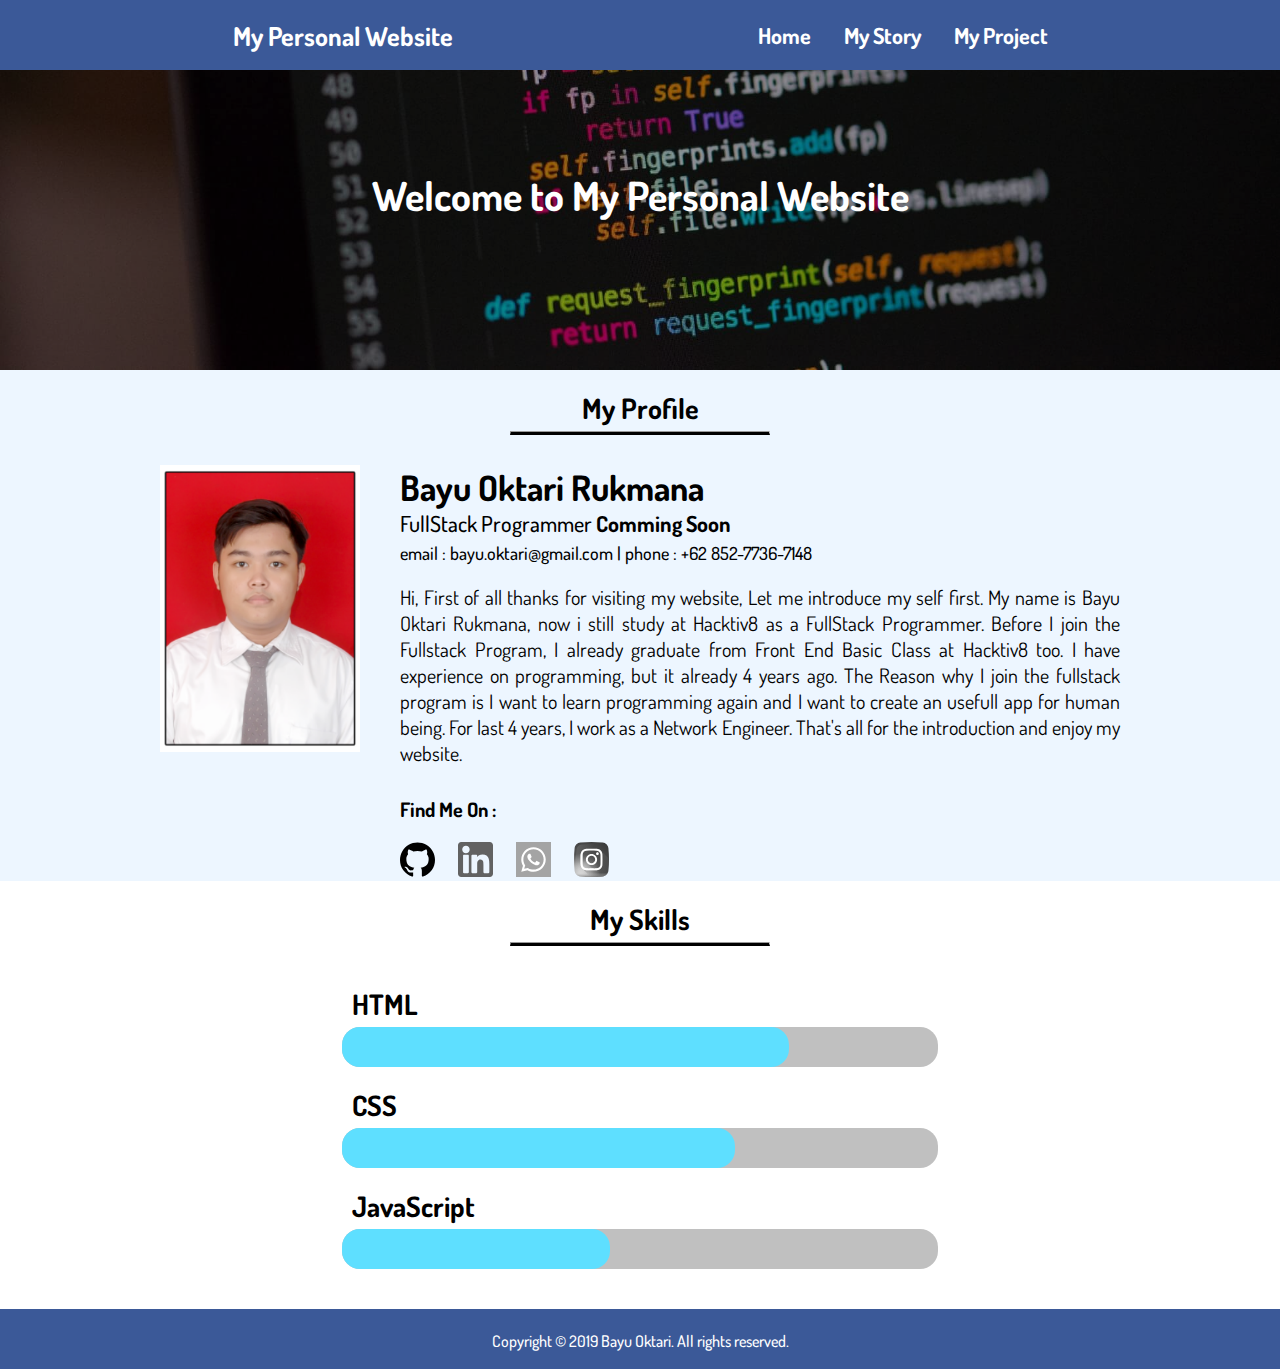
<file: index.html>
<!DOCTYPE html>
<html lang="en">
  <head>
    <meta charset="UTF-8" />
    <meta name="viewport" content="width=device-width, initial-scale=1.0" />
    <meta http-equiv="X-UA-Compatible" content="ie=edge" />
    <title>My Personal Website</title>
    <link rel="stylesheet" href="./css/style.css" />
  </head>
  <body>
    <!-- Header Section -->
    <header>
      <nav>
        <div class="brand"><a href="./index.html">My Personal Website</a></div>
        <div class="nav-link">
          <li><a class="link-item mr-30" href="./index.html">Home</a></li>
          <li><a class="link-item mr-30" href="./comming.html">My Story</a></li>
          <li><a class="link-item" href="./comming.html">My Project</a></li>
        </div>
      </nav>
    </header>
    <!-- Header End -->
    <section class="banner">
      <div class="banner-overlay"></div>
      <h2 class="hero-text">Welcome to My Personal Website</h2>
    </section>
    <main>
      <h2>My Profile</h2>
      <hr class="line-title" />
      <div class="wrapper">
        <figure>
          <img src="./img/Capture.PNG" />
        </figure>
        <article>
          <h3 class="name">Bayu Oktari Rukmana</h3>
          <h5 class="job-title">
            FullStack Programmer <strong>Comming Soon</strong>
          </h5>
          <h5 class="contact">
            email : bayu.oktari@gmail.com | phone : +62 852-7736-7148
          </h5>
          <p class="desc">
            Hi, First of all thanks for visiting my website, Let me introduce my
            self first. My name is Bayu Oktari Rukmana, now i still study at
            Hacktiv8 as a FullStack Programmer. Before I join the Fullstack
            Program, I already graduate from Front End Basic Class at Hacktiv8
            too. I have experience on programming, but it already 4 years ago.
            The Reason why I join the fullstack program is I want to learn
            programming again and I want to create an usefull app for human
            being. For last 4 years, I work as a Network Engineer. That's all
            for the introduction and enjoy my website.
          </p>
          <h4 class="find">Find Me On :</h4>
          <ul>
            <li class="socmed-icon">
              <a href="https://github.com/bayuoktari"
                ><img src="./img/github-logo.svg"</a
              >
            </li>
            <li class="socmed-icon">
              <a href="https://id.linkedin.com/in/bayuoktari" target="__blank"
                ><img src="./img/linkedin.svg"
              /></a>
            </li>
            <li class="socmed-icon">
              <a
                href="https://api.whatsapp.com/send?phone=6285277367148"
                target="__blank"
                ><img src="./img/whatsapp.svg"</a
              >
            </li>
            <li class="socmed-icon">
              <a href="https://instagram.com/bayuoktari" target="__blank"
                ><img src="./img/instagram.svg"
              /></a>
            </li>
          </ul>
        </article>
      </div>
    </main>
    <section class="skill">
      <h2>My Skills</h2>
      <hr class="line-title" />
      <div class="container-skill">
        <div class="skill-wrapper">
          <h3 class="skill-name">HTML</h3>
          <div class="bar-border">
            <div class="bar-progress" style="width:75%;"></div>
          </div>
        </div>
        <div class="skill-wrapper">
          <h3 class="skill-name">CSS</h3>
          <div class="bar-border">
            <div class="bar-progress" style="width:66%;"></div>
          </div>
        </div>
        <div class="skill-wrapper">
          <h3 class="skill-name">JavaScript</h3>
          <div class="bar-border">
            <div class="bar-progress" style="width:45%;"></div>
          </div>
        </div>
      </div>
    </section>
    <footer>
      <p class="copyright">
        Copyright © 2019 Bayu Oktari. All rights reserved.
      </p>
    </footer>
  </body>
</html>
</file>
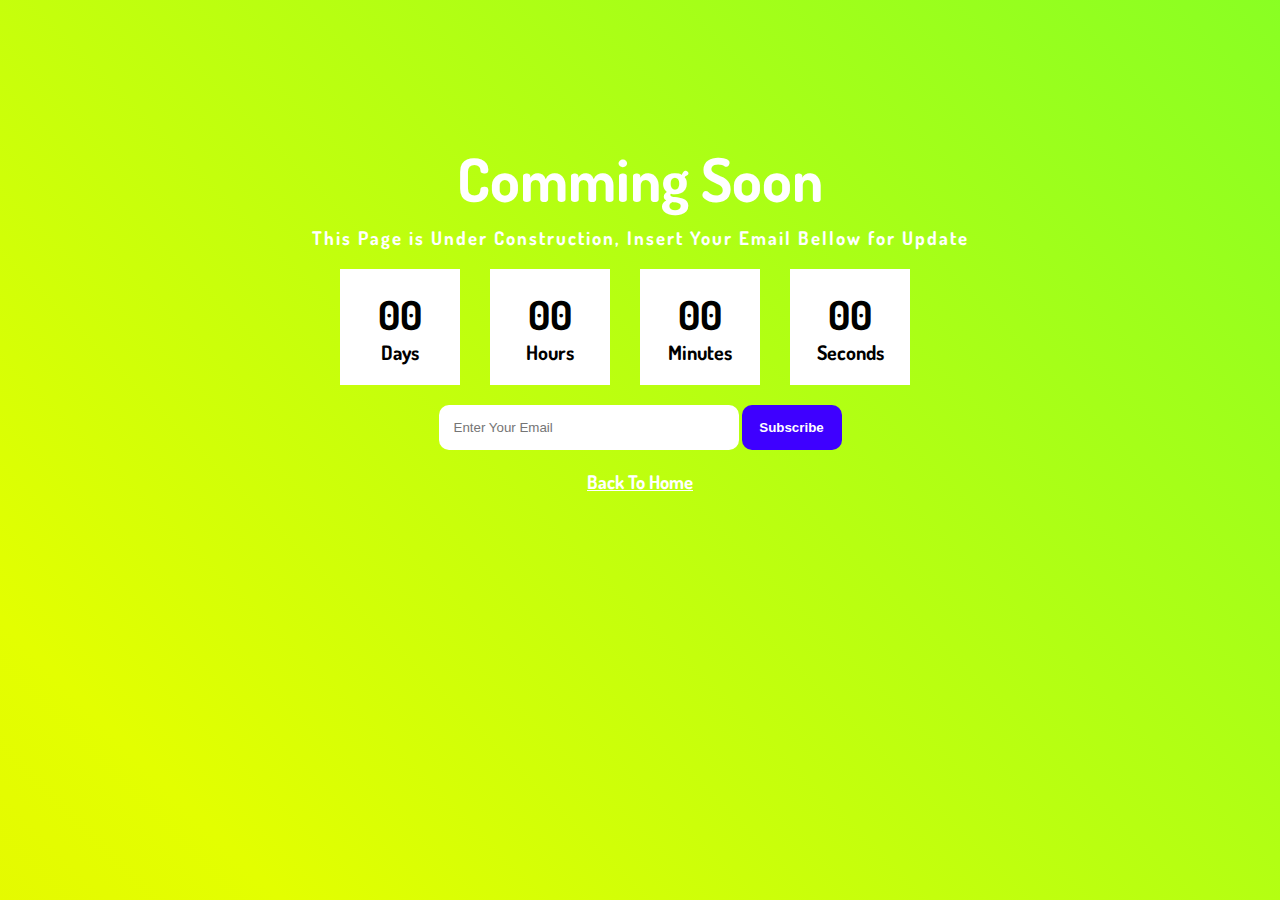
<file: comming.html>
<!DOCTYPE html>
<html lang="en">
  <head>
    <meta charset="UTF-8" />
    <meta name="viewport" content="width=device-width, initial-scale=1.0" />
    <meta http-equiv="X-UA-Compatible" content="ie=edge" />
    <title>Comming Soon</title>
    <link rel="stylesheet" href="./css/style.css" />
  </head>
  <body>
    <section class="bg-page">
      <div class="container-soon">
        <h1>Comming Soon</h1>
        <h3 class="detail">
          This Page is Under Construction, Insert Your Email Bellow for Update
        </h3>
        <div class="countdown-dummy">
          <div class="day">
            <h2 class="number">00</h2>
            <h3 class="text-count">Days</h3>
          </div>

          <div class="day">
            <h2 class="number">00</h2>
            <h3 class="text-count">Hours</h3>
          </div>

          <div class="day">
            <h2 class="number">00</h2>
            <h3 class="text-count">Minutes</h3>
          </div>

          <div class="day">
            <h2 class="number">00</h2>
            <h3 class="text-count">Seconds</h3>
          </div>
        </div>
        <form action="">
          <input type="email" id="email" placeholder="Enter Your Email" />
          <button type="submit" class="btn-subs">Subscribe</button>
        </form>
        <h3 class="back-home"><a href="./index.html">Back To Home</a></h3>
      </div>
    </section>
  </body>
</html>
</file>
<file: css/style.css>
@import url("https://fonts.googleapis.com/css?family=Dosis:400,500,700&display=swap");
* {
  margin: 0;
  padding: 0;
  box-sizing: border-box;
}
body {
  font-family: "Dosis", sans-serif;
  background-color: #edf6ff;
}
header nav {
  background-color: #3b5998;
  height: 70px;
  padding: 10px 80px;
  display: flex;
  justify-content: space-around;
  align-items: center;
  position: relative;
  z-index: 10;
}
header nav .brand {
  font-size: 26px;
}
header nav .brand a {
  color: #fff;
  text-decoration: none;
  font-weight: 700;
}
header nav .nav-link li {
  list-style: none;
  display: inline;
  margin-right: 30px;
  font-size: 22px;
}
.link-item {
  color: #ffff;
  font-weight: 700;
  text-decoration: none;
}
.nav-link li:nth-of-type(3) {
  margin-right: 0px;
}
.banner {
  height: 300px;
  background-color: #cccccc;
  background-image: url("../img/banner.jpeg");
  background-size: cover;
  background-position: center bottom;
  position: relative;
  z-index: 0;
}
.banner .banner-overlay {
  background-color: #000000;
  position: absolute;
  height: 300px;
  width: 100%;
  opacity: 0.4;
  z-index: 1;
}
.banner .hero-text {
  font-size: 40px;
  text-align: center;
  padding-top: 100px;
  color: #ffffff;
  position: relative;
  z-index: 2;
}
main {
  padding-top: 20px;
}
main h2 {
  font-size: 28px;
  text-align: center;
  margin-bottom: 5px;
}
.line-title {
  width: 260px;
  text-align: center;
  margin-left: auto;
  margin-right: auto;
  display: block;
  border-bottom: 3px solid #000000;
}
main .wrapper {
  width: 75%;
  margin-left: auto;
  margin-right: auto;
  display: block;
  margin-top: 30px;
}
main figure {
  float: left;
  margin-right: 40px;
  height: 400px;
}
main figure img {
  width: 200px;
  margin-left: auto;
  margin-right: auto;
}
main article .name {
  font-size: 35px;
}
main article .job-title {
  font-size: 22px;
  font-weight: 500;
  margin-bottom: 5px;
}
main article .contact {
  font-size: 18px;
  font-weight: 500;
  margin-bottom: 20px;
}
main article .desc {
  font-size: 20px;
  text-align: justify;
  margin-bottom: 30px;
}
main article .find {
  font-size: 20px;
}
main article ul li {
  display: inline;
  list-style: none;
  margin-right: 20px;
}
main article ul li a {
  text-decoration: none;
}
main article ul li a img {
  width: 35px;
  margin-top: 20px;
  filter: grayscale(100%);
}
main article ul li a img:hover {
  filter: none;
  transform: scale(1.3);
}
.skill {
  clear: left;
  background-color: #ffff;
  padding: 20px;
}
.skill h2 {
  text-align: center;
  font-size: 28px;
  margin-bottom: 5px;
}
.skill-name {
  margin-left: 10px;
  margin-bottom: 5px;
  font-size: 28px;
}
.skill-wrapper {
  width: 60%;
  margin-left: auto;
  margin-right: auto;
  display: block;
  margin-bottom: 20px;
}
.container-skill {
  width: 80%;
  margin-right: auto;
  margin-left: auto;
  padding-top: 40px;
}
.bar-border {
  border-radius: 18px;
  height: 40px;
  width: 100%;
  background-color: #c0c0c0;
}
.bar-progress {
  background-color: #5edfff;
  height: 100%;
  border-radius: 18px;
}
.bg-page {
  background: linear-gradient(
    225deg,
    #8d00ff,
    #3e00ff,
    #008cff,
    #00c5ff,
    #00fff6,
    #00ff58,
    #e3ff00,
    #ffab00,
    #ff5100,
    #ff0000,
    #d000ff
  );
  width: 100vw;
  height: 100vh;
  background-size: 2200% 2200%;
  animation: bg-animate 12s ease infinite;
}
.container-soon {
  width: 85%;
  height: 400px;
  display: block;
  margin-left: auto;
  margin-right: auto;
  padding-top: 140px;
}
.container-soon h1 {
  font-size: 60px;
  color: #ffff;
  text-align: center;
}
.container-soon .detail {
  color: #ffff;
  text-align: center;
  letter-spacing: 2px;
  margin-top: 10px;
}
.container-soon .countdown-dummy {
  display: flex;
  justify-content: center;
  align-content: center;
}
.container-soon .countdown-dummy .day {
  background-color: #ffffff;
  width: 120px;
  padding: 20px;
  margin-right: 30px;
  margin-top: 20px;
  margin-bottom: 20px;
}
.back-home {
  text-align: center;
  margin-top: 20px;
}
.back-home a {
  color: #ffff;
}
form {
  text-align: center;
}
#email {
  border-radius: 10px;
  padding: 15px;
  width: 300px;
  border: none;
}
.btn-subs {
  width: 100px;
  padding: 15px;
  border-radius: 10px;
  background-color: #3e00ff;
  color: #ffff;
  font-weight: 700;
  border: none;
}
.number {
  text-align: center;
  font-size: 40px;
}
.text-count {
  text-align: center;
  font-size: 20px;
}

footer {
  background-color: #3b5998;
  clear: left;
  height: 60px;
  padding-top: 22px;
}
footer .copyright {
  text-align: center;
  color: #fff;
  font-weight: 500;
}

@keyframes bg-animate {
  0% {
    background-position: 96% 0%;
  }
  50% {
    background-position: 5% 100%;
  }
  100% {
    background-position: 96% 0%;
  }
}
</file>
